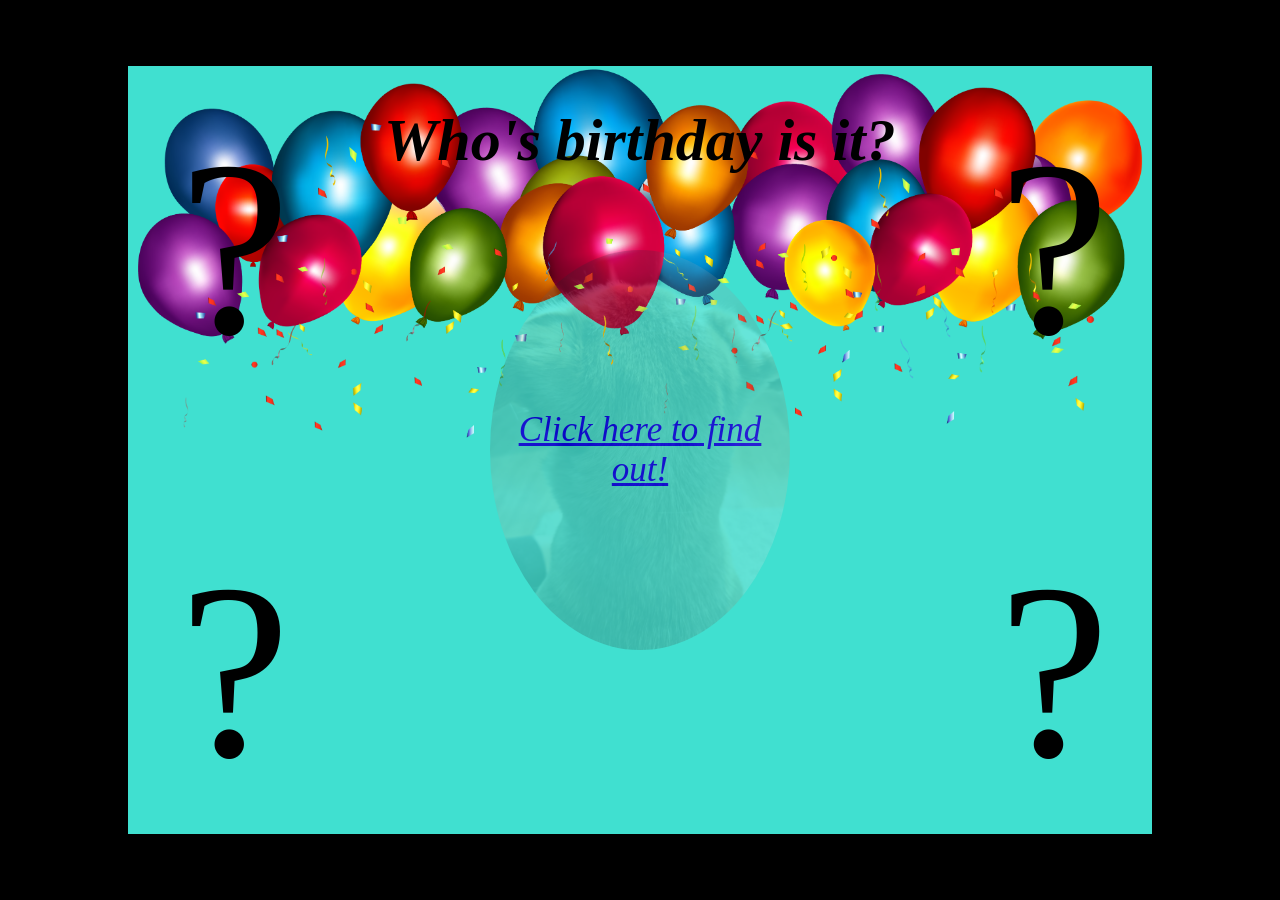
<file: work requirments HTML and CSS/Index.html>
<!DOCTYPE html>
<html lang="en">
<head>
    <meta charset="UTF-8">
    <meta name="viewport" content="width=device-width, initial-scale=1.0">
    <title>Index</title>
    <!--binder sammen html til css filen min-->
    <link rel="stylesheet" href="css/index.css">
</head>
<body>
    <div class="container">
        <h1 class="h1birthday">Who's birthday is it?</h1>
        <!--Jeg gir seksjonenen mine klasser for å jobbe videre med dem i
        css. I <div> gir jeg den hoved klasse med en subklasse. Dette for
        å kunne endre posisjon på dem individuelt men og for å kunne
        gi dem felles verdier, med animasjon.-->
        <div class="questionmark questionmark1">?</div>
        <div class="questionmark questionmark2">?</div>
        <div class="questionmark questionmark3">?</div>
        <div class="questionmark questionmark4">?</div>

        <!--Ballong png er lastet ned her fra: https://no.pinterest.com/pin/5559199537500781
        alt taggen er for nedsatt syns funksjon. Gjør at bilde beskrivelse blir lest ut høyt-->
        <img class="balloonpng" src="bilder/balloons.png" alt="cluster of balloons">

        <!--<a> taggen linker til main siden. Legger bildet inni slik at bilde skal fungere som en knapp.
            Legger igjen en hovedklasse (Lykke) og en subklasse (main) (Lykke1 main), 
            dette for å kunne jobbe med teksten i bildet.-->
        <a href="Main.html" class="Lykke1 main">Click here to find out!
        <img class="Lykke1" src="bilder/Index.jpg" alt="the back of a head on a dog.">
        </a>
    </div>
    
</body>
</html>
</file>
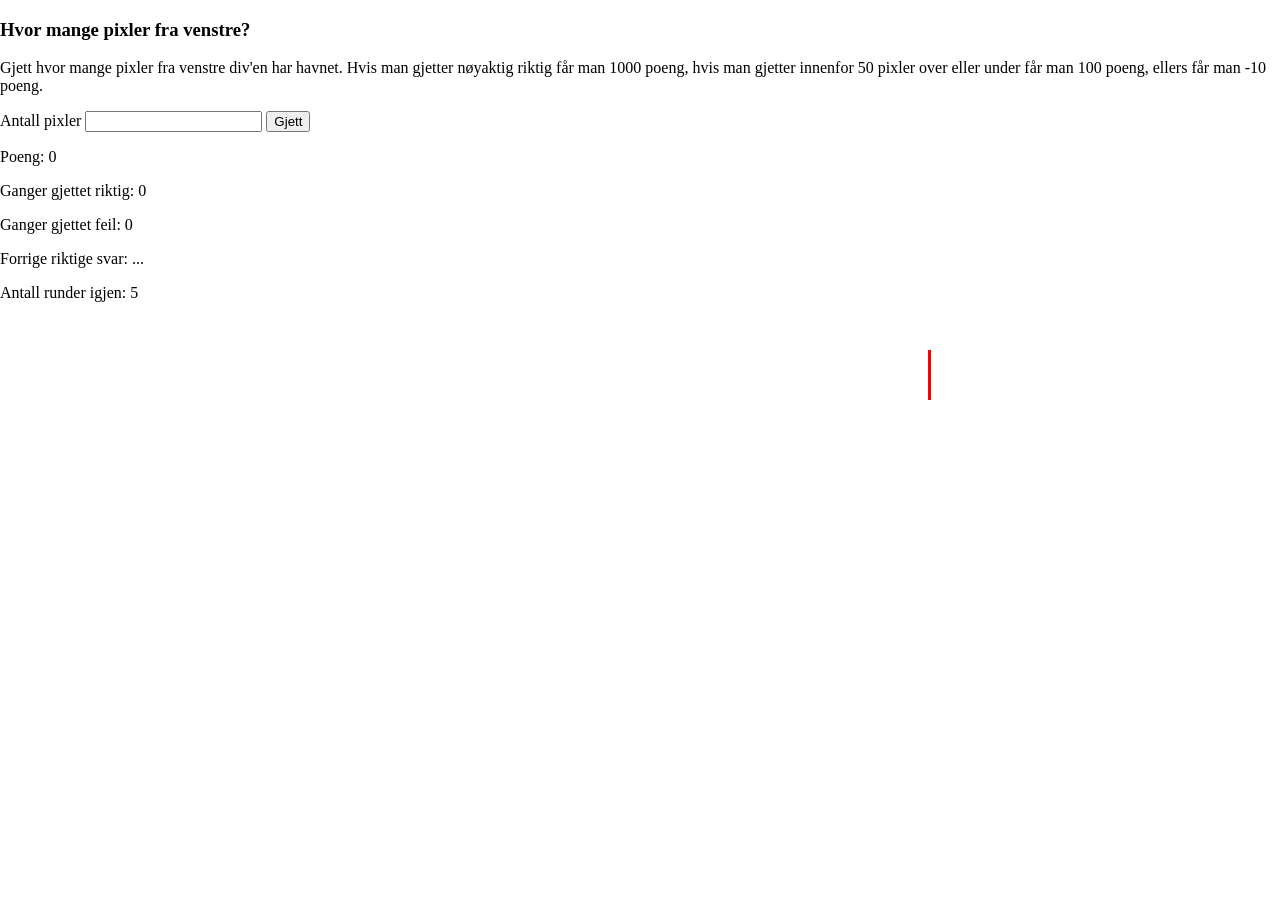
<file: Exams JavaScript/eksamens-mappe/hvor-mange-pixler-fra-venstre.html>
<!DOCTYPE html>
<html lang="en">
<head>
    <meta charset="UTF-8">
    <meta name="viewport" content="width=device-width, initial-scale=1.0">
    <title>Hvor langt?</title>
    <style>/* IKKE LOV Å ENDRE PÅ CSS */
        body{
            margin: 0;
        }
        #the-div{
            position: absolute;
            top: 350px;
            height: 50px;
            width: 3px;
            background-color: red;
        }
        /* IKKE LOV Å ENDRE PÅ CSS */
    </style>
</head>
<body>

    <!-- IKKE LOV Å ENDRE PÅ NOE AV HTML'EN! -->
    <h3>Hvor mange pixler fra venstre?</h3>
    <p>Gjett hvor mange pixler fra venstre div'en har havnet. Hvis man gjetter nøyaktig riktig får man 1000 poeng, hvis man gjetter innenfor 50 pixler over eller under får man 100 poeng, ellers får man -10 poeng.</p>

    <label>Antall pixler</label>
    <input id="number-of-pixles-txt" type="number">
    <input id="guess-left-value-btn" type="button" value="Gjett">
        
    <p>Poeng: <span id="points-span">0</span></p>
    <p>Ganger gjettet riktig: <span id="number-of-right-answers-span">0</span></p>
    <p>Ganger gjettet feil: <span id="number-of-wrong-answers-span">0</span></p>
    <p>Forrige riktige svar: <span id="previous-right-answer-span">...</span></p>
    <p>Antall runder igjen: <span id="rounds-left-span">5</span></p>

    <div id="the-div"></div>
    <!-- IKKE LOV Å ENDRE PÅ NOE AV HTML'EN! -->


    <script> // I DENNE SCRIPT-TAGEN SKAL DU/DERE KODE ALL JS FOR DENNE OPPGAVEN

        //Generer ett tall mellom 0-1000, og gjør at den røde streken bare beveger seg fra venstre.
        const random = Math.floor(Math.random() * 1000);
        const red = document.getElementById("the-div");
        red.style.left = `${random}px`;

        //Henter inn alle elementene jeg skal bruke.    
        const input = document.getElementById ("number-of-pixles-txt");
        const guess = document.getElementById ("guess-left-value-btn");

        const pointsSpan = document.getElementById ("points-span");

        const correctSpan = document.getElementById ("number-of-right-answers-span");
        const wrongSpan = document.getElementById ("number-of-wrong-answers-span");
        const rightAnswerSpan = document.getElementById ("previous-right-answer-span");
        const roundsSpan = document.getElementById ("rounds-left-span");

        //Gir start verdier som skal endres, til HTML elemtene.
        let score = 0;
        let correct = 0;
        let wrong = 0;
        let rounds = 5;

            //Funksjon til gjette knapp/felt.
            guess.onclick = function() {
                const userGuess = parseInt(input.value);
                
                if (userGuess === random) {
                    score += 1000;
                    correct++;
                    rightAnswerSpan.textContent = random;
                    alert ("riktig!");
                }
                else if (Math.abs(userGuess - random) <= 50) {
                    score += 100;
                    alert("nesten");
                }
                else {
                    score -= 10;
                    wrong++;
                    alert("feil...");
                }

            //Oppdaterer HTML text feltene med riktig score osv.
            pointsSpan.textContent = score;
            correctSpan.textContent = correct;
            wrongSpan.textContent = wrong;

            rounds--;
            roundsSpan.textContent = rounds;

            //Avslutter spillet og deaktiverer knappen dersom bruker er tom for forsøk.
            if (rounds === 0) {
                guess.disabled = true;
                alert("Spillet er over :C");
            };
            }

    </script>

</body>
</html>
</file>
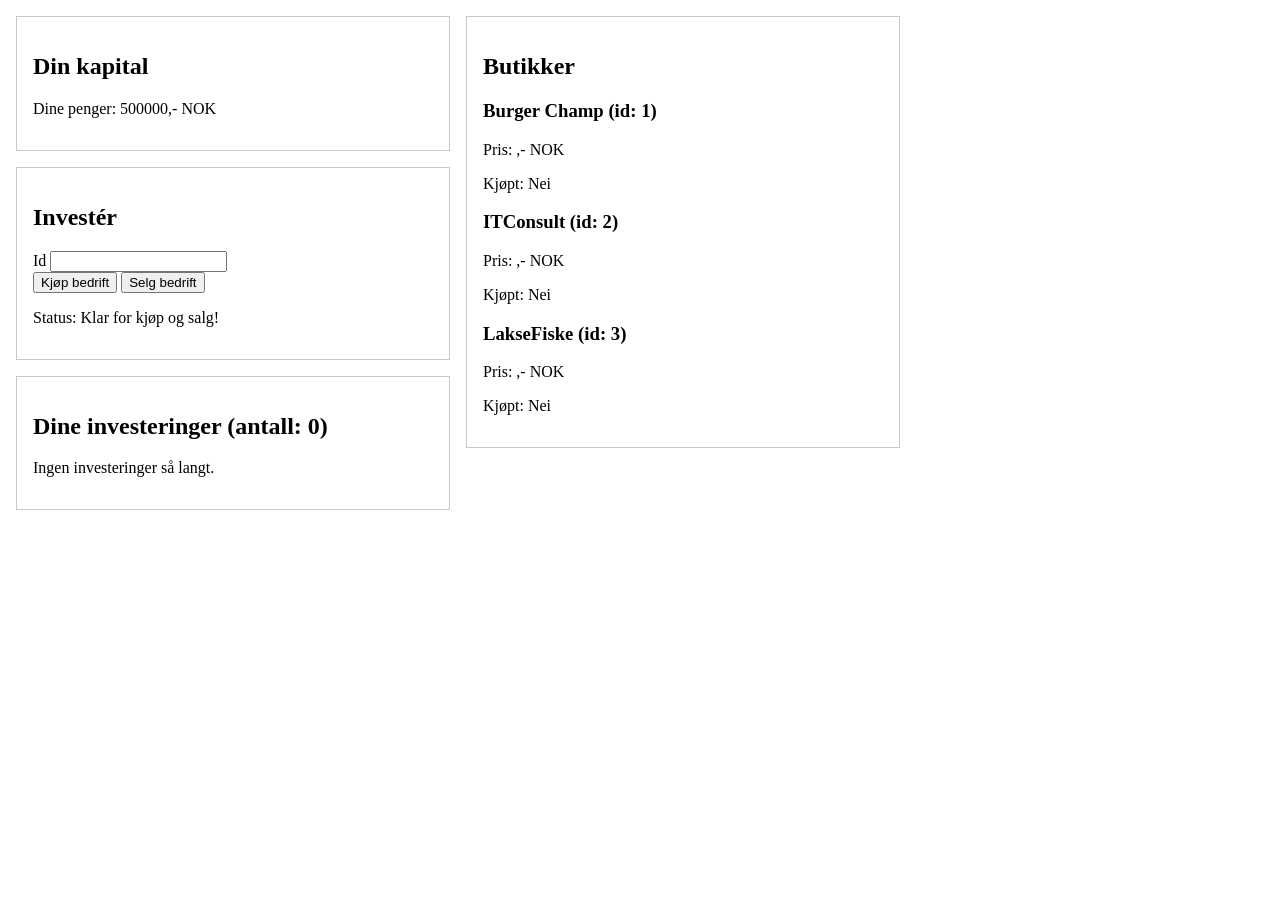
<file: Exams JavaScript/eksamens-mappe/investeringer.html>
<!DOCTYPE html>
<html lang="en">
<head>
    <meta charset="UTF-8">
    <meta name="viewport" content="width=device-width, initial-scale=1.0">
    <title>Investeringer</title>

    <style> /* IKKE LOV Å ENDRE PÅ CSS */
        body{
            margin: 0;
        }
        #div-1, #div-2, #div-3, #div-4{
            border: 1px solid rgb(200, 200, 200);
            width: 400px;
            margin: 1rem;
            padding: 1rem;
        }
        #div-4{
            position: absolute;
            top: 0rem;
            left: 450px;
        }
        /* IKKE LOV Å ENDRE PÅ CSS */
    </style>
</head>
<body>


    <!-- IKKE LOV Å ENDRE PÅ NOE AV HTML'EN! -->
    <div id="div-1">        
        <h2>Din kapital</h2>        
        <p>Dine penger: <span id="your-money-span"></span>,- NOK</p>
    </div>

    <div id="div-2">

        <h2>Investér</h2>
        
        <div>
            <label>
                Id
                <input id="id-txt" type="number">
            </label>  
        </div>
       
        <input id="buy-company-btn" type="button" value="Kjøp bedrift">
        <input id="sell-company-btn" type="button" value="Selg bedrift">

        <p>Status: <span id="status-span">...</span></p>

    </div>


    <div id="div-2">

        <h2>Dine investeringer (antall: <span id="number-of-shops-bought-span"></span>)</h2>

        <div id="investments-div">
            <p>Ingen investeringer så langt.</p>
        </div>

    </div>
    

    <div id="div-4">

        <h2>Butikker</h2>      

        <div>
            <h3><span id="name1-span"></span> (id: 1)</h3>
            <p>Pris: <span id="price1-span"></span>,- NOK</p>
            <p>Kjøpt: <span id="bought1-span"></span></p>
        </div>

        <div>
            <h3><span id="name2-span"></span> (id: 2)</h3>
            <p>Pris: <span id="price2-span"></span>,- NOK</p>
            <p>Kjøpt: <span id="bought2-span"></span></p>
        </div>

        <div>
            <h3><span id="name3-span"></span> (id: 3)</h3>
            <p>Pris: <span id="price3-span"></span>,- NOK</p>
            <p>Kjøpt: <span id="bought3-span"></span></p>
        </div>

    </div>
    <!-- IKKE LOV Å ENDRE PÅ NOE AV HTML'EN! -->


    <script> // I DENNE SCRIPT-TAGEN SKAL DU/DERE KODE ALL JS FOR DENNE OPPGAVEN
        
        //Henter inn elementene jeg skal bruke
        const moneySpan = document.getElementById ("your-money-span");
        const statusSpan = document.getElementById ("status-span");
        const shopsBoughtSpan = document.getElementById ("number-of-shops-bought-span");
        const buyButton = document.getElementById ("buy-company-btn");
        const sellButton = document.getElementById ("sell-company-btn");
        const idTxt = document.getElementById ("id-txt");

        const name1Span = document.getElementById ("name1-span");
        const name2Span = document.getElementById ("name2-span");
        const name3Span = document.getElementById ("name3-span");
        const bought1Span = document.getElementById ("bought1-span");
        const bought2Span = document.getElementById ("bought2-span");
        const bought3Span = document.getElementById ("bought3-span");

        const investmentsDiv = document.getElementById("investments-div");

        //Setter start verdier.
        let capital = 500000;
        let investsments = 0;
        let ownedCompanies = [];

        //Gir verdier til bedriftene.
        const companyPrices = {
            1: 100000,
            2: 200000,
            3: 150000,
        };
        
        //Gir navn til bedriftene.
        const companyNames = {
            1: "Burger Champ",
            2: "ITConsult",
            3: "LakseFiske"
        };

        //Setter status for kjøpt til "nei".
        const boughtStatus = {
            1: "Nei",
            2: "Nei",
            3: "Nei"
        };

        //Endrer grensesnittet med initialverdier.
        moneySpan.innerHTML = capital;
        statusSpan.innerHTML = "Klar for kjøp og salg!";
        shopsBoughtSpan.innerHTML = investsments;

        //Oppdaterer status for kjøpt
        function updateCompanyInfo() {
            name1Span.innerHTML = companyNames[1];
            name2Span.innerHTML = companyNames[2];
            name3Span.innerHTML = companyNames[3];
            bought1Span.innerHTML = boughtStatus[1];
            bought2Span.innerHTML = boughtStatus[2];
            bought3Span.innerHTML = boughtStatus[3];
        }

        //Oppdaterer liste av eide bedrifter.
        function updateInvestments() {
            shopsBoughtSpan.innerHTML = investsments;
            investmentsDiv.innerHTML = "";
            if (ownedCompanies.length > 0) {
                for (let i = 0; i < ownedCompanies.length; i++) {
                    const companyID = ownedCompanies[i];
                    const companyName = companyNames[companyID];
                    const companyElement = document.createElement("p");
                    companyElement.textContent = companyName;
                    investmentsDiv.appendChild(companyElement);
                }
            }
            else {
                investmentsDiv.innerHTML ="<p>Ingen investeringer så langt.</p>"
            }
        }

        //Kaller på funksjonen for å oppdatere grensesnittet.
        updateCompanyInfo();
        updateInvestments();

        //Onclick til funksjonene jeg lager.
        buyButton.onclick = buyCompany;
        sellButton.onclick = sellCompany;

        //Funksjon som lar deg kjøpe bedrifter og sjekker om du har nok penger.
        function buyCompany() {
            const companyID = parseInt(idTxt.value);
            const price = companyPrices[companyID];

            if (price && capital >= price) {
                capital -= price;
                investsments++;
                ownedCompanies.push(companyID);
                moneySpan.innerHTML = capital;
                shopsBoughtSpan.innerHTML = investsments;
                statusSpan.innerHTML = "Vellykket kjøp! :)";
                statusSpan.style.color = "green";
                boughtStatus[companyID] = "Ja"
                updateCompanyInfo();
                updateInvestments();
            }
            else {
                statusSpan.innerHTML = "Ikke nok penger eller ugyldig ID.";
                statusSpan.style.color = "red";
            }
        }

        //Funksjon som lar deg selge bedrifter, visst du eier den.
        function sellCompany() {
            const companyID = parseInt(idTxt.value);
            const price = companyPrices[companyID];

            if (price && investsments > 0) {
                capital += price;
                investsments--;
                ownedCompanies = ownedCompanies.filter(id => id !== companyID);
                moneySpan.innerHTML = capital;
                shopsBoughtSpan.innerHTML = investsments;
                statusSpan.innerHTML = "Vellykket salg! :)";
                statusSpan.style.color = "green;";
                boughtStatus[companyID] = "Nei";
                updateCompanyInfo();
                updateInvestments();
            }
            else {
                statusSpan.innerHTML = "Ingen bedrifter å selge eller ugyldig ID.";
                statusSpan.style.color = "red";
            }
        }




    </script>
    
</body>
</html>
</file>
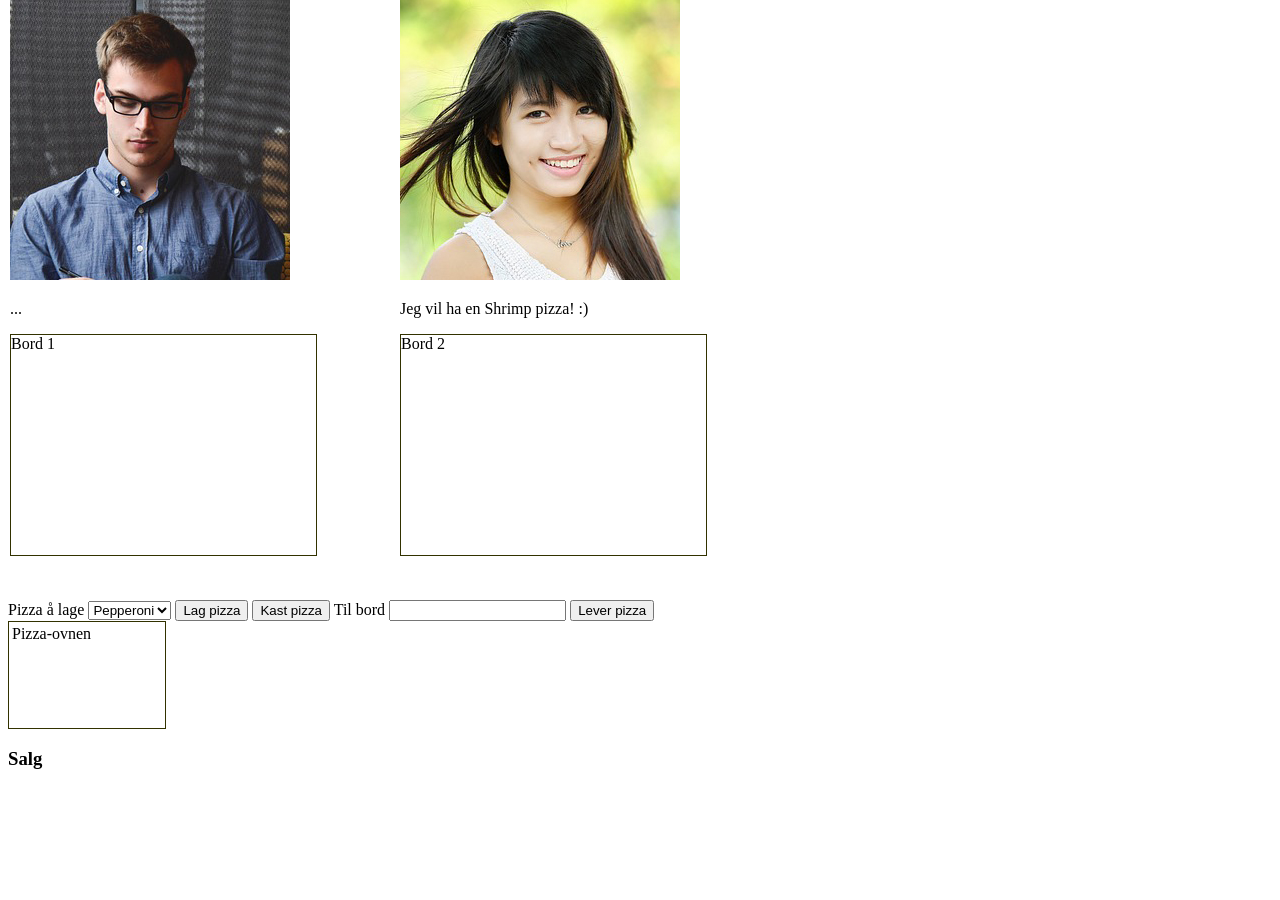
<file: Exams JavaScript/eksamens-mappe/pizzeria.html>
<!DOCTYPE html>
<html lang="en">
<head>
    <meta charset="UTF-8">
    <meta name="viewport" content="width=device-width, initial-scale=1.0">
    <title>Pizzeria</title>

    <style>/* IKKE LOV Å ENDRE PÅ CSS */
        #div-1, #div-2{
            position: absolute;
        }

        #div-1{
            top: 0;
            left: 10px;
        }

        #div-2{
            top: 0;
            left: 400px;
        }

        #table-1-div, #table-2-div{
            width: 305px;
            height: 220px;
            border: 1px solid rgb(50, 50, 0);
        }

        #table-1-div img, #table-2-div img{
            width: 150px;
            margin: 1px;
            display: inline-block;
        }

        #pizza-chef{
            position: absolute;
            top: 600px;
        }

        #pizza-oven-div{
            width: 150px;
            height: 100px;
            border: 1px solid rgb(50, 50, 0);
            padding: 3px;
        }        

        #pizza-oven-div img{
            width: 150px;
        }
        /* IKKE LOV Å ENDRE PÅ CSS */
    </style>

</head>
<body>

    <!-- IKKE LOV Å ENDRE PÅ NOE AV HTML'EN! -->
    <div id="div-1">
        <img src="images/man1.jpg">
        <p id="man-1-speaks-p">...</p>
        <div id="table-1-div">Bord 1</div>
    </div>

    <div id="div-2">
        <img src="images/woman3.jpg">
        <p id="woman-3-speaks-p">...</p>
        <div id="table-2-div">Bord 2</div>
    </div>      

    <div id="pizza-chef">
        <label>Pizza å lage</label>
        <select id="pizza-choice-select">
            <option value="pizza-1">Pepperoni</option>
            <option value="pizza-2">Shrimp</option>
            <option value="pizza-3">Hawaii</option>
        </select>
        <input id="make-pizza-btn" type="button" value="Lag pizza">
        <input id="throw-away-pizza-btn" type="button" value="Kast pizza">

        <label>Til bord</label>
        <input id="table-number-txt" type="text">    
        <input id="deliver-pizza-btn" type="button" value="Lever pizza">

        <div id="pizza-oven-div">Pizza-ovnen</div>

        <h3>Salg</h3>
        <div id="money-earned-div"></div>
    </div>
    <!-- IKKE LOV Å ENDRE PÅ NOE AV HTML'EN! -->


    <script> // I DENNE SCRIPT-TAGEN SKAL DU/DERE KODE ALL JS FOR DENNE OPPGAVEN

        /*
            Du skal bruke denne arrayen for informasjon om pizzaene
        */
        const pizzas = [
            {
                id: 1,
                name: "Pepperoni",
                price: 279
            },
            {
                id: 2,
                name: "Shrimp",
                price: 300
            },
            {
                id: 3,
                name: "Hawaii",
                price: 349
            }
        ];    

        //Henter inn elementene jeg skal bruke
        const manSpeaks = document.getElementById ("man-1-speaks-p");
        const womanSpeaks = document.getElementById ("woman-3-speaks-p");

        const makePizzaBtn = document.getElementById ("make-pizza-btn");
        const pizzaOven = document.getElementById ("pizza-oven-div");

        const deliverPizzaBtn = document.getElementById ("deliver-pizza-btn");
        const tableNumberTxt = document.getElementById ("table-number-txt"); 
        const table1 = document.getElementById ("table-1-div");
        const table2 = document.getElementById ("table-2-div");
        const moneyEarned = document.getElementById ("money-earned-div");

        //Setter start penge verdi.
        let totalEarnings = 0;


        //Velger en tilfeldig kunde.
        const randomCustomer = Math.floor(Math.random() * 2);
        let customerElement;
        if (randomCustomer === 0) {
            customerElement = manSpeaks;
        }
        else {
            customerElement = womanSpeaks;
        }

        //Velger en tilfeldig pizza
        const randomPizzaIndex = Math.floor(Math.random() * pizzas.length);
        const randomPizza = pizzas[randomPizzaIndex];

        //Oppdaterer hvilken pizza kunden vil ha
        customerElement.textContent = `Jeg vil ha en ${randomPizza.name} pizza! :)`;

        //Legge pizza i ovnen.
        makePizzaBtn.onclick = function() {
            pizzaOven.innerHTML = `<img src="images/${randomPizza.name.toLowerCase()}.jpg" alt="${randomPizza.name} pizza"/>`;
        }

        //Onlcick funksjon for å levere pizza.
        deliverPizzaBtn.onclick = function() {
            const tableNumber = tableNumberTxt.value.trim();
            let targetTable;

            if (tableNumber === "1") {
                targetTable = table1;
            }
            else if (tableNumber === "2") {
                targetTable = table2;
            }
            else {
                alert("Vennligst skriv inn ett gyldig bordnummer");
                return;
            }
        //Flytter pizza til valgte bord.
        targetTable.innerHTML += `<img src="images/${randomPizza.name.toLowerCase()}.jpg" alt="${randomPizza.name} pizza"/>`;

        //Oppdaterer totale inntjening.
        totalEarnings += randomPizza.price;
        moneyEarned.textContent = `Total inntjening: ${totalEarnings} kr`;

        //Tømmer ovnen.
        pizzaOven.innerHTML = "";
        }    


    </script>
    
</body>
</html>
</file>
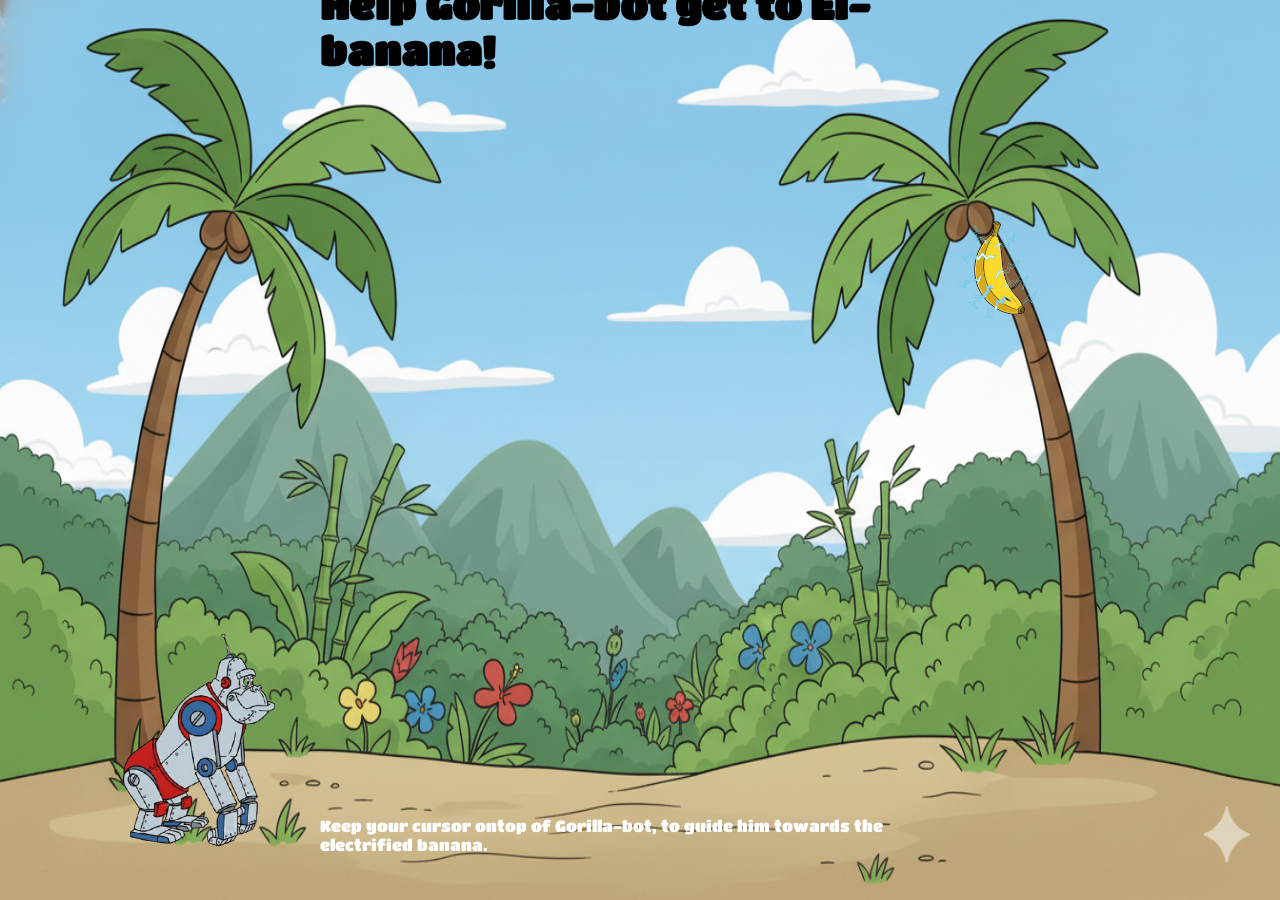
<file: Exams and Requirments/Exams HTML and CSS/Gorilla-bot/Gorilla-bot.html>
<!DOCTYPE html>
<html lang="en">
<head>
    <meta charset="UTF-8">
    <meta name="viewport" content="width=device-width, initial-scale=1.0">
    <title>Gorilla-bot</title>

    <link rel="stylesheet" href="Gorilla-bot.css">
</head>
<body>
    <div class="container">
        <h1>Help Gorilla-bot get to El-banana!</h1>
        
        <p>Keep your cursor ontop of Gorilla-bot,
            to guide him towards the electrified banana.
        </p>

        <!--Every picture is generated with Gemini-->
        <img class="background" src="Bilder/Jungel bakgrunn1.png" alt="Jungel background">
        <img class="gorilla-bot" src="Bilder/Gorilla-bot sidelengs.png" alt="Gorilla-bot himself!">
        <img class="banana" src="Bilder/banan.png" alt="A electrified banana">
        <img class="happy-gorilla-bot" src="Bilder/Happy Gorilla-bot.png" alt="A happy Gorilla-bot">

    </div>
</body>
</html>
</file>
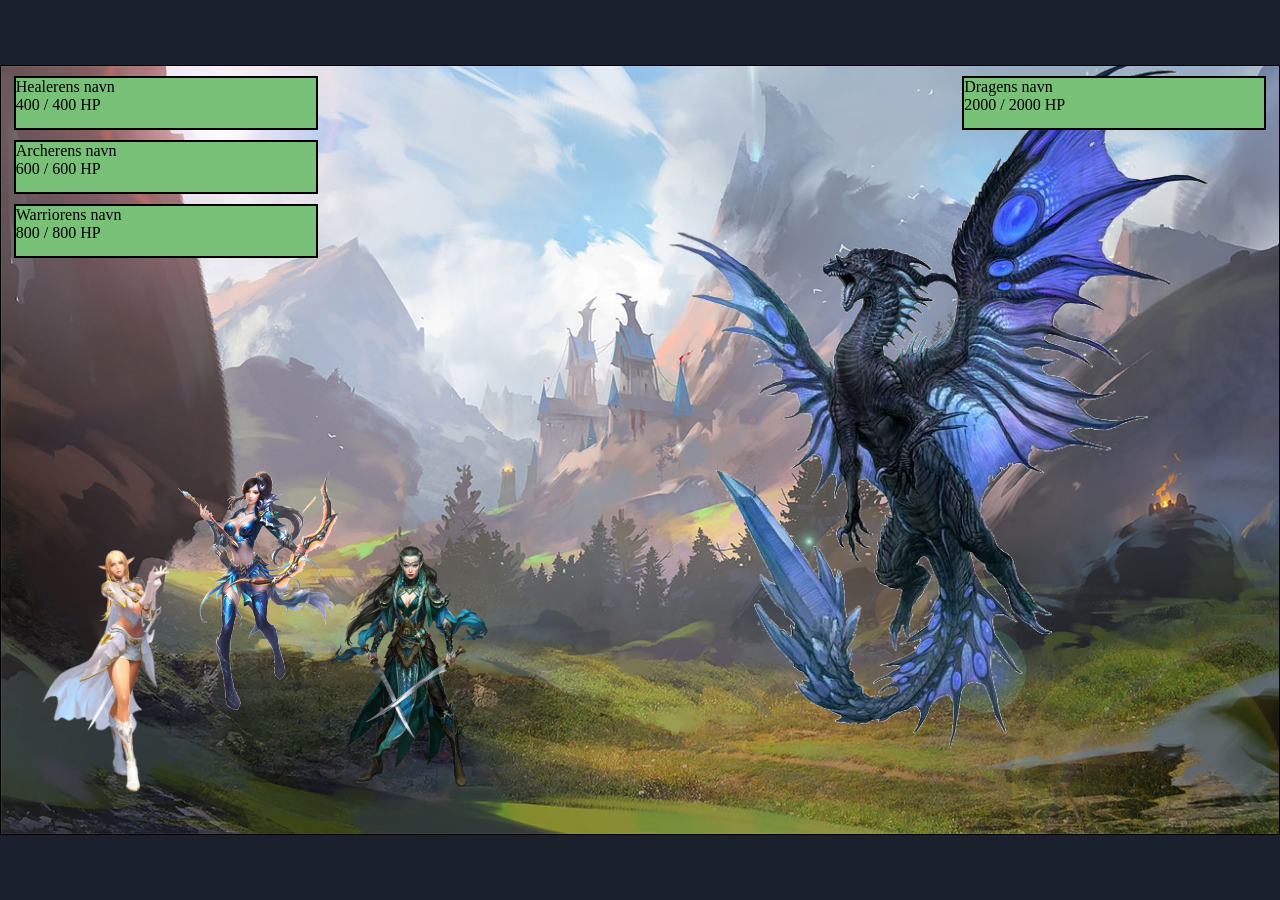
<file: work requirements JavaScript/PGR102-arbeidskrav-2025h/arbeidskrav/arbeidskravh25.html>
<!DOCTYPE html>
<html lang="en">

<head>
    <meta charset="UTF-8" />
    <meta name="viewport" content="width=device-width, initial-scale=1.0" />
    <title>Arbeidskrav PGR102</title>
    <link rel="stylesheet" href="arbeidskrav.css" />
</head>
<!-- HTML KODEN TRENGER DU IKKE RØRE FOR Å LØSE OPPGAVENE. DU SKAL KUN KODE I SCRIPT -->

<body>
    <div class="main-container">
        <div class="hero-health-containers">
            <div class="healthbar-container">
                <!-- healer-health sin vidde må forandres for å endre lifebar -->
                <div id="healer-health" class="healthbar"></div>
                <div class="text-container">
                    <!-- Disse må forandres på for å endre på navn og HP -->
                    <p id="healer-name-txt">Healerens navn</p>
                    <p id="healer-health-txt">400 / 400 HP</p>
                </div>
            </div>
            <div class="healthbar-container">
                <!-- archer-health sin vidde må forandres for å endre lifebar -->
                <div id="archer-health" class="healthbar"></div>
                <div class="text-container">
                    <!-- Disse må forandres på for å endre på navn og HP -->
                    <p id="archer-name-txt">Archerens navn</p>
                    <p id="archer-health-txt">600 / 600 HP</p>
                </div>
            </div>
            <div class="healthbar-container">
                <!-- warrior-health sin vidde må forandres for å endre lifebar -->
                <div id="warrior-health" class="healthbar"></div>
                <div class="text-container">
                    <!-- Disse må forandres på for å endre på navn og HP -->
                    <p id="warrior-name-txt">Warriorens navn</p>
                    <p id="warrior-health-txt">800 / 800 HP</p>
                </div>
            </div>
        </div>

        <!-- Healthbar til fienden -->
        <div class="dragon-health-container">
            <div class="healthbar-container">
                <!-- dragon-health sin vidde må forandres for å endre lifebar -->
                <div id="dragon-health" class="healthbar"></div>
                <div class="text-container">
                    <!-- Disse må forandres på for å endre på navn og HP -->
                    <p id="dragon-name-txt">Dragens navn</p>
                    <div id="dragon-health-txt" class="text-container">
                        2000 / 2000 HP
                    </div>
                </div>
            </div>
        </div>

        <!-- Bildecontainere for heroene. Disse bilde-containerne skal kunne trykkes på  -->
        <div id="healer" class="img-container">
            <img class="hero" src="assets/healer.png" />
        </div>
        <div id="archer" class="img-container">
            <img class="hero" src="assets/archer.png" />
        </div>
        <div id="warrior" class="img-container">
            <img class="hero" src="assets\warrior.png" />
        </div>

        <!-- Bildecontainer for fienden -->
        <div id="dragon" class="img-container">
            <img id="dragon-img" src="assets\dragon.png" />
        </div>
    </div>
    <script>
        //Denne JS-koden er laget klar for deg. Den trenger du ikke endre på. :-)
        //Stats for heroes: Du må ikke bruke alle stats videre i programmet ditt hvis du ikke ser det nødvendig.
        //Husk at for å hente ut noe fra et objekt som er i et array kan vi skrive for eksempel slik: heroesArray[1].name (Ariana Archer)

        let heroesArray = [
            {
                id: 0,
                name: "Henriette Healer",
                maxHP: 400,
                currentHP: 400,
                damage: 100,
                alive: true,
            },
            {
                id: 1,
                name: "Ariana archer",
                maxHP: 600,
                currentHP: 600,
                damage: 400,
                alive: true,
            },
            {
                id: 2,
                name: "Wyona Warrior",
                maxHP: 800,
                currentHP: 800,
                damage: 400,
                alive: true,
            },
        ];

        let dragonStats = {
            name: "Daar Dragon",
            maxHP: 2000,
            currentHP: 2000,
            damage: 200,
            alive: true,
        };

        //Bildene som skal kunne trykkes på
        const healer = document.getElementById("healer");
        const archer = document.getElementById("archer");
        const warrior = document.getElementById("warrior");

        const dragon = document.getElementById("dragon");

        //Navnene til heltene og dragen som kan oppdateres med riktig navn (tilleggsfunksjonalitet)
        const healerName = document.getElementById("healer-name-txt");
        const archerName = document.getElementById("archer-name-txt");
        const warriorName = document.getElementById("warrior-name-txt");

        const dragonName = document.getElementById("dragon-name-txt");

        //HP-tekstene til heltene som skal kunne oppdatere seg (tilleggsfunksjonalitet)
        const healerHealthTxt = document.getElementById("healer-health-txt");
        const archerHealthTxt = document.getElementById("archer-health-txt");
        const warriorHealthTxt = document.getElementById("warrior-health-txt");

        //HP-teksten til dragen som kan oppdatere seg (tilleggsfunksjonalitet)
        const dragonHealthTxt = document.getElementById("dragon-health-txt");

        //Healthbars som må oppdateres for at grønnfargen skal bli mindre når HP blir mindre (tilleggsfunksjonalitet)
        const healerHealthBar = document.getElementById("healer-health");
        const archerHealthBar = document.getElementById("archer-health");
        const warriorHealthBar = document.getElementById("warrior-health");

        const dragonHealthBar = document.getElementById("dragon-health");

        //Her kommer din kode! :o
    </script>

    <script>
        healer.onclick = function () { //Legger inn en onlick funksjon for hver av heltene
            heroesAttack=(heroesArray[0]);
            dragonHealth(heroesArray[0].damage); //trekker damage fra hp-en til dragen
            //alert som henter inn elementer fra array, og forteller hva damage hvilken helt gjør.
            alert(`${heroesArray[0].name} har gjort ${heroesArray[0].damage} skade på ${dragonStats.name}!`);
            //kaller så inn funksjonene jeg legger inn senere
            dragonCounterAttack();
            gameStatus();
            gameWinStatus();
        }
 
        archer.onclick = function () {
            heroesAttack=(heroesArray[1]);
            dragonHealth(heroesArray[1].damage);
            alert(`${heroesArray[1].name} har gjort: ${heroesArray[1].damage} skade på ${dragonStats.name}!`);
            dragonCounterAttack();
            gameStatus();
            gameWinStatus();
        }

        warrior.onclick = function () {
            heroesAttack=(heroesArray[2]);
            dragonHealth(heroesArray[2].damage);
            alert(`${heroesArray[2].name} har gjort: ${heroesArray[2].damage} skade på ${dragonStats.name}!`);
            dragonCounterAttack();
            gameStatus();
            gameWinStatus();
        }

        function dragonHealth(heroDamge) {
            //trekker damage fra currentHP til dragen, ut i fra heltens damge.
            dragonStats.currentHP -= heroDamge; 
            //Oppdaterer dragens nåværende liv i html og baren med style.width.
            dragonHealthTxt.innerHTML = (`${dragonStats.currentHP} / ${dragonStats.maxHP} HP`);
            dragonHealthBar.style.width = `${(dragonStats.currentHP / dragonStats.maxHP) * 300}px`;
        }

        function dragonCounterAttack () {
            //Velger en tilfeldig helt fra heroesArray, som dragen vil angripe.
            //Ved bruk av "Math.random" og Math.floor gjør jeg valget tilfeldig ut i fra "heroesArray.length". Altså lengden på heroesArrayet
            let randomIndex = Math.floor(Math.random() * heroesArray.length);
            let randomHero = heroesArray [randomIndex];
            
            //trekker fra HP-en til helten ut i fra hva damage dragen gjør.
            randomHero.currentHP -= dragonStats.damage;
            
            alert(`${dragonStats.name} har angrepet ${randomHero.name}!`);
            alert (`${dragonStats.name} har gjort ${dragonStats.damage} skade på ${randomHero.name}! HP er nå ${randomHero.currentHP}!`);

            //Oppdaterer health teksten i healthbaren til heltene, til nåværende hp
            healerHealthTxt.innerHTML = (`${heroesArray[0].currentHP} / ${heroesArray[0].maxHP} HP`);
            //tileggs funksjonalitet, gjør den grønne healthbaren til heltene mindre ettersom hva damage dem har tatt fra dragen.
            healerHealthBar.style.width = `${(heroesArray[0].currentHP / heroesArray[0].maxHP) * 300}px`;

            archerHealthTxt.innerHTML = (`${heroesArray[1].currentHP} / ${heroesArray[1].maxHP} HP`);
            archerHealthBar.style.width = `${(heroesArray[1].currentHP / heroesArray[1].maxHP) * 300}px`;

            warriorHealthTxt.innerHTML = (`${heroesArray[2].currentHP} / ${heroesArray[2].maxHP} HP`);
            warriorHealthBar.style.width = `${(heroesArray[2].currentHP / heroesArray[2].maxHP) * 300}px`;
        }
            

        function gameStatus (){
                //starter en teller for antall døde helter
               let deadHeroesCount = 0;

               //en løkke som sjekker om heltene er døde. Om det er døde øker deadHeroesCount med 1
               for (let i = 0; i < heroesArray.length; i ++) {
                if (heroesArray[i].currentHP <= 0) {
                    deadHeroesCount++;
                    }
               }
            
            //Sjekker om heltene er døde ved å sammenligne deadHeroesCount til lengden av heroesArray
            //deadHeroesCount === heroesArray.length trippel = for å passe på at allHeroesDead bare aktiveres om alle faktisk er døde.
            let allHeroesDead = (deadHeroesCount === heroesArray.length)
            //Setter at så lenge HP-en til dragen er over 0, så er den i live.
            let dragonAlive = dragonStats.currentHP > 0;
            
            //en løkke som aktiveres visst alle helter er døde og dragen er i live.
            if (allHeroesDead && dragonAlive) {
                alert(`Spillet er tapt! ${dragonStats.name} har vunnet!`);
                //fjerner heltene når spillet er tapt.
                document.getElementById("healer").remove();
                document.getElementById("archer").remove();
                document.getElementById("warrior").remove();
            } 
            else {
                console.log("spillet pågår fortsatt!");
            }
        }

        function gameWinStatus (){
            //Setter at dragen er dø ved at HP-en er mindre enn eller lik 0
            let dragonDefeated = dragonStats.currentHP <= 0;

            //lager en variabel som sjekker om minst en helt er i live. 
            let anyHeroAlive = false;

            //Ser igjennom heroesArrayet, aktiverest visst minst en helt har mer enn 0 HP og dragen har 0 eller mindre.
            for (let i= 0; i < heroesArray.length; i++) {
                if (heroesArray[i].currentHP > 0) {
                    //visst vi finner en helt settes anyHeroAlive til true.
                    anyHeroAlive = true;
                    break; //break fordi jeg avslutter løkken, når en helt med mer enn 0 HP er funnet.
                }
            }
            
            //Hvis dragen er dø og minst en helt er i livet.
            if (dragonDefeated && anyHeroAlive) {
                alert(`Gratulerer! ${dragonStats.name} er dø! du har vunnet spillet!`);
                document.getElementById("dragon").remove();
            }
            else {
                console.log ("spillet pågår fortsatt");
            }
        }



    </script>
</body>

</html>
</file>
<file: work requirments HTML and CSS/css/index.css>
body {
  margin: 0; 
  padding: 0; 
  display: flex; /*gir felles verdi flexbox for å lettere kunne flytte rundt på ting*/
  justify-content: center; /*sentrerer så alt i body med diss 2 flexbox innrykkene.*/
  align-items: center; 
  height: 100vh; /*setter "veiw heigh" til 100 slik at container skal være på midten av nettleseren*/
  background-color: black; /*så alt utenfor 1024x768 containeren er svart*/
}

/*Her henter jeg konteineren jeg skal jobbe i fra. Setter høydeog bakgrunns farge*/
.container {
  height: 768px;
  width: 1024px;
  position: relative;
  background-color: turquoise;
}

.balloonpng {
    width: 100%;
    top: 0%;
}

/*Her henter jeg h1 klassen og gir den
verdier i css.*/
.h1birthday {
    font-style: italic;
    font-size: 60px;
    position: absolute;
    left: 25%;
    }
    
/*Denne keyframen eg skrevet av KI.
Her animerer jeg ett lite "hopp" til klassen min: 
questionmark.*/
@keyframes bounce {
    0% {
        transform: translate(0,0);
    }
    25% {
        transform: translate(10%, -10%);
    }
    50% {
        transform: translate(0, 0);
    }
    75% {
        transform: translate(-10%, -10%);
    }
    100% {
        transform: translate(0, 0)
    }
}
    
/*Her henter jeg inn hoved klassen til divtaggen,
og legger in at jeg vil at den skal være en flexbox.
i tilegg så legger jeg til en animasjon*/
.questionmark {
    font-size: 250px; /*Setter størrelsen på "?"*/
    position: absolute; /*Bruker absolute for å positionere*/
    animation-name: bounce; /*lager en animation-name for å lage en keyframe til*/
    animation-duration: 1.5s; /*setter hvor rask animasjonen skal være*/
    animation-iteration-count: infinite; /*Får det til å loope evig*/
    animation-timing-function: ease-in-out; /*gjør at den starter sakte, og ender sakte*/
    }
    /*Henter så inn spørsmåltegnene for å plassere dem rundt i forhold til containeren*/
    .questionmark1 {
        top: 60%; 
        left: 85%;
    }
    .questionmark2 {
        top: 60%;
        left: 5%;
    }
    .questionmark3 {
        top: 5%;
        left: 85%;
    }
    .questionmark4 {
        top: 5%;
        left: 5%;
    }

 .Lykke1 {
      /*Henter inn bildet og skalerer det.*/
        width: 300px;
        height: auto; /*auto gjør at bilde automatisk skalerer høyde for å unngå at bilde blir forsrekt*/

        /*Her plasserer jeg bilde der jeg vil ha det,
        og setter midtpungetet til bilde på midten av bilde
        ved hjelp av transform*/
        position: absolute;
        top: 50%;
        left: 50%;
        transform: translate(-50%, -50%);

        /*Gjør så bildet rundt gir det verdier til animasjon.*/
        border-radius: 50%; /*runder av kantene til bildet*/
        transition-property: all; /*setter at alt inni dette bildet skal ha samme overgangs effekt*/
        transition-duration: 1s; /*setter hastigheten fra du tar musepekeren over, til den er ferdig med animasjonen*/
        opacity: 20%; /*bilde blir litt sjult, men ikke for skjult*/
    }
         .main {
        font-style: italic;
        text-align: center;
        font-size: 35px;
        opacity: 100%;
    }
    
    .Lykke1:hover {
        /*Her gjør jeg bilde større og 100% tydelig under hover*/
        width: 400px;
        opacity: 100%;
    }
</file>
<file: Exams and Requirments/Exams HTML and CSS/Gorilla-bot/Gorilla-bot.css>
/*This adds inn the font we are using for our websites*/
@font-face {
    font-family: TitanOne;
    src: url(TitanOne-Regular.ttf)format(truetype);
    font-weight: normal;
    font-style: normal;
}

/*removes any borders from the website*/
body {
    box-sizing: border-box;
    padding: 0; 
    margin: 0;
}

/*The headline, with what you're supposed to do*/
h1 { 
    font-family: "TitanOne";
    font-size: 250%;
    position: absolute;
    transform: translate(-50%, -50%);
    left: 50%;
}

/*info text for how to guide Gorilla-bot*/
p {
    font-family: "TitanOne";
    color: #ffffff;
    border-color: rgb(0, 0, 0);
    font-size: 100%;
    position: absolute;
    transform: translate(-50%, -50%);
    left: 50%;
    top: 91%;
}

/*This is a container to keep all elements within the website*/
.container {
    border: none;
    display: flex;
    position: relative;
    height: 100vh;
    width: 100vw;
    overflow: hidden;
}

/*The background is made to stretch to the scale of the screen*/
.background {
    width: 100%;
    height: 100%;
    display: flex;
    object-fit: fill; 
    position: absolute; 
    z-index: -1; 
}

/*Gorilla-bot the legends himself*/
.gorilla-bot {
    width: 400px;
    position: absolute;
    top: 70%;
    z-index: 1;
}

    /*hover effect, to make him interactable*/
    .gorilla-bot:hover {
        animation-name: walk;
        animation-duration: 6s;
        animation-fill-mode: forwards;
        animation-timing-function: ease-in-out;
    }

    /*animation to walk and jump towards the banana*/
    @keyframes walk {
        0% {
            left: 0%;
            top: 70%;
        }
        60% {
            left: 65%;
            top: 70%;
        }
        65% {
            left: 65%;
            top: 70%;
        }
        85% {
            left: 65%;
            top: 20%;
        }
        100%
        {
            left: 65%;
            top: 70%;
        }
    }

/*Gorilla-bots dinner*/
.banana {
    height: 130px;
    position: absolute;
    left: 73%;
    top: 23%;
    opacity: 1;
    }

    /*This code is written by AI*/
    /*This makes the animation start when you hover gorilla-bot,
    there is a delay so it's timed as if gorilla-bot takes the banana*/
    .gorilla-bot:hover ~ .banana {
    animation-name: banana-disappear;
    animation-duration: 7.5s;
    animation-fill-mode: forwards;
}

    /*The animation for the banana to disappear*/
    @keyframes banana-disappear {
    0%, 60% {
        opacity: 1;
    }
    70%, 100% {
        opacity: 0;
    }
}

/*The monkey, the myth the legend,
pops up at the middle of the screen towards the end*/
.happy-gorilla-bot {
    width: 600px;
    position: absolute;
    transform: translate(-50%, -50%);
    top: 30%;
    left: 50%;
    opacity: 0;
}

    /*This code is written by AI*/
    /*This makes the animation start when you hover gorilla-bot,
    there is a delay, so happy-gorilla only pops up when the banana has been recoverd*/
    .gorilla-bot:hover ~ .happy-gorilla-bot {
    animation-name: happy-appear;
    animation-duration: 7s;
    animation-fill-mode: forwards;
}

    /*The animation for happy-gorilla to appear on screen*/
    @keyframes happy-appear {
    0% {
        opacity: 0;
    }
    70% {
        opacity: 0;
    }
    80% {
        opacity: 1;
    }
    100% {
        opacity: 1;
    }
}
</file>
<file: work requirements JavaScript/PGR102-arbeidskrav-2025h/arbeidskrav/arbeidskrav.css>
body {
    height: 100vh;
    margin: 0;
    padding: 0;
    background-color: rgb(27, 33, 44);
    display: flex;
    justify-content: center;
    align-items: center;
}

p {
    margin: 0;
}

.main-container {
    border: 1px solid black;
    width: 1366px;
    height: 768px;
    background-image: url("assets/background-img.jpeg");
    background-repeat: no-repeat;
    background-size: cover;
    overflow: hidden;
    position: relative;
}

.hero-health-containers {
    position: relative;
    left: 1%;
}

.dragon-health-container {
    position: absolute;
    top: 0;
    right: 1%;
    z-index: 1;
}

.healthbar-container {
    margin-top: 10px;
    width: 300px;
    height: 50px;
    border: 2px solid black;
}

.healthbar {
    position: absolute;
    height: 50px;
    background-color: rgb(121, 192, 121);
}

#healer-health,
#archer-health,
#warrior-health,
#dragon-health {
    width: 300px;
}

.text-container {
    position: relative;
    z-index: 2;
}

.img-container {
    position: absolute;
}

.img-container:hover img {
    transform: scale(1.1);
}

#healer {
    bottom: 5%;
    left: 3%;
}

#archer {
    left: 13%;
    bottom: 15%;
}

#warrior {
    bottom: 5%;
    left: 25%;
}

.hero {
    height: 250px;
}

#dragon {
    bottom: 10%;
    right: 5%;
}

#dragon-img {
    height: 700px;
}
</file>
